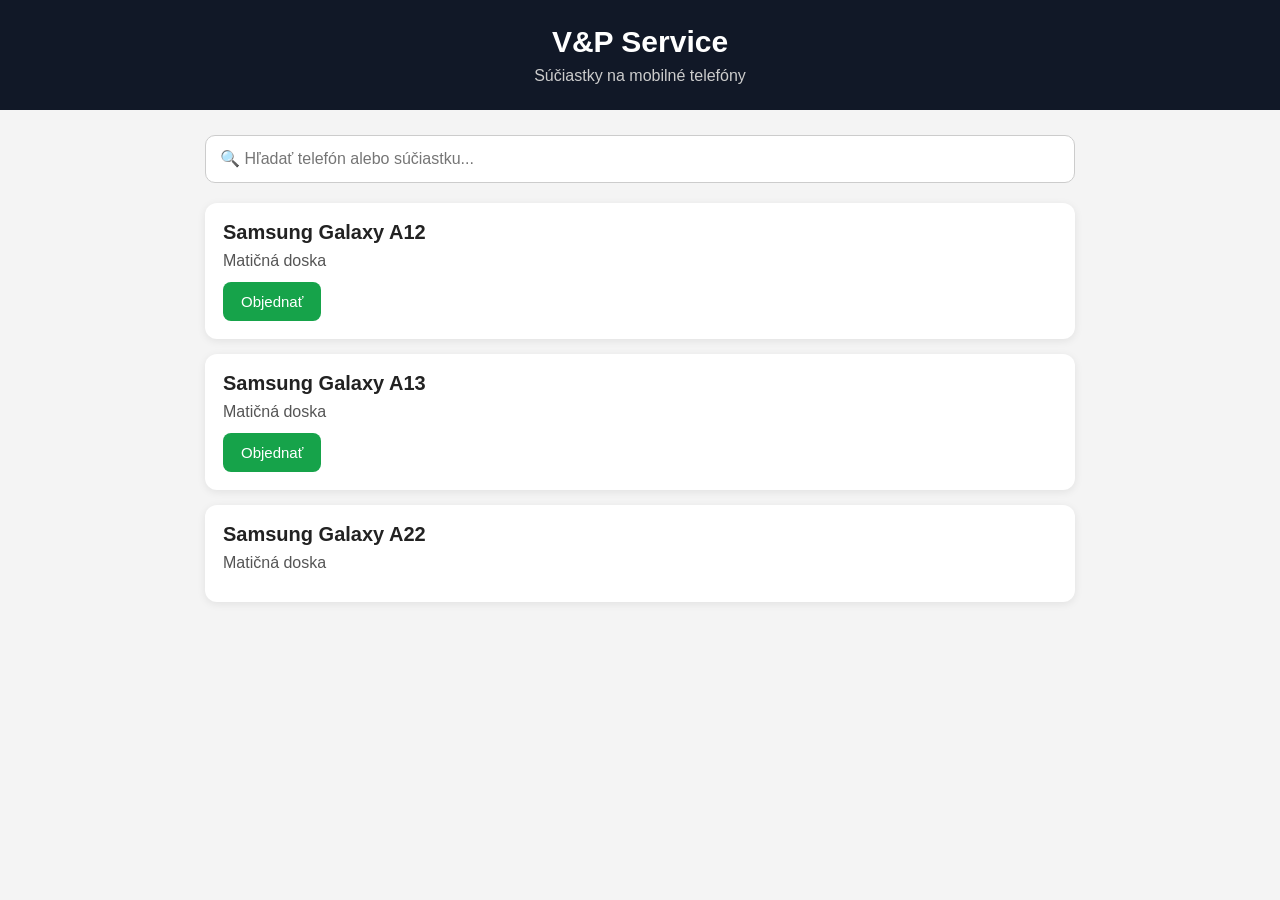
<file: products.html>
<!DOCTYPE html>
<html lang="sk">
<head>
<meta charset="UTF-8">
<meta name="viewport" content="width=device-width, initial-scale=1.0">

<title>V&P Service – Súčiastky</title>

<style>
* {
    box-sizing: border-box;
    margin: 0;
    padding: 0;
}

body {
    font-family: Arial, sans-serif;
    background: #f4f4f4;
    color: #222;
}

header {
    background: #111827;
    color: white;
    padding: 25px 20px;
    text-align: center;
}

header h1 {
    font-size: 30px;
    margin-bottom: 8px;
}

header p {
    color: #ccc;
}

.container {
    max-width: 900px;
    margin: 25px auto;
    padding: 0 15px;
}

.search {
    width: 100%;
    padding: 14px;
    border: 1px solid #ccc;
    border-radius: 10px;
    font-size: 16px;
    margin-bottom: 20px;
}

.product {
    background: white;
    border-radius: 12px;
    padding: 18px;
    margin-bottom: 15px;
    box-shadow: 0 2px 8px rgba(0,0,0,0.08);
}

.product h2 {
    margin-bottom: 8px;
    font-size: 20px;
}

.product p {
    color: #555;
    margin-bottom: 12px;
}

.product button {
    background: #16a34a;
    color: white;
    border: none;
    padding: 11px 18px;
    border-radius: 8px;
    font-size: 15px;
    cursor: pointer;
}

.product button:hover {
    background: #15803d;
}

.order {
    display: none;
    background: white;
    padding: 20px;
    border-radius: 12px;
    margin-top: 25px;
    box-shadow: 0 2px 8px rgba(0,0,0,0.08);
}

.order h2 {
    margin-bottom: 15px;
}

.order input,
.order textarea {
    width: 100%;
    padding: 12px;
    margin-bottom: 12px;
    border: 1px solid #ccc;
    border-radius: 8px;
    font-size: 15px;
}

.order button {
    width: 100%;
    background: #111827;
    color: white;
    padding: 13px;
    border: none;
    border-radius: 8px;
    font-size: 16px;
}

footer {
    text-align: center;
    padding: 30px;
    color: #777;
}
</style>
</head>

<body>

<header>
    <h1>V&P Service</h1>
    <p>Súčiastky na mobilné telefóny</p>
</header>

<div class="container">

    <input
        type="text"
        id="search"
        class="search"
        placeholder="🔍 Hľadať telefón alebo súčiastku..."
        onkeyup="searchProducts()"
    >

    <div id="products">

        <div class="product">
            <h2>Samsung Galaxy A12</h2>
            <p>Matičná doska</p>
            <button onclick="order('Samsung Galaxy A12 - Matičná doska')">
                Objednať
            </button>
        </div>

        <div class="product">
            <h2>Samsung Galaxy A13</h2>
            <p>Matičná doska</p>
            <button onclick="order('Samsung Galaxy A13 - Matičná doska')">
                Objednať
            </button>
        </div>

        <div class="product">
            <h2>Samsung Galaxy A22</h2>
            <p>Matičná doska</
</file>
